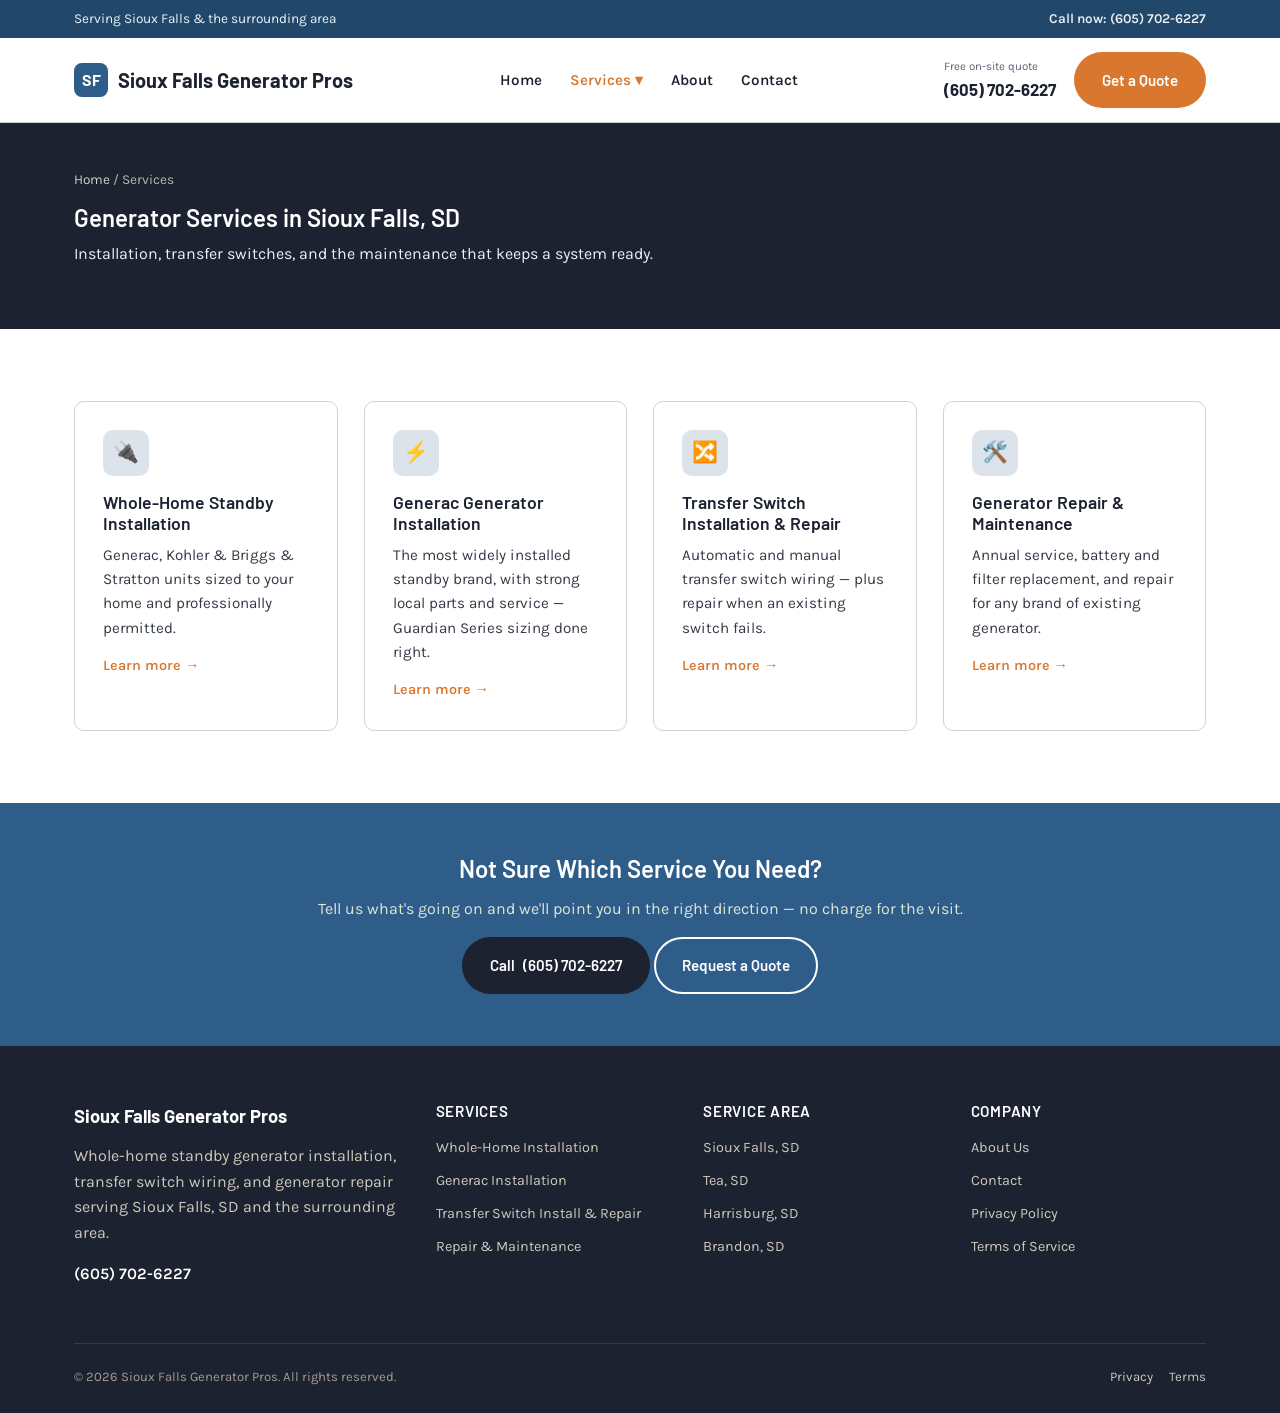
<file: services/index.html>
<!DOCTYPE html>
<html lang="en">
<head><link rel="icon" type="image/svg+xml" href="/favicon.svg">
<meta charset="UTF-8">
<meta name="viewport" content="width=device-width, initial-scale=1.0">
<title>Generator Services in Sioux Falls, SD</title>
<meta name="description" content="Whole-home standby generator installation, transfer switch wiring, and generator repair & maintenance in Sioux Falls, SD. Free written estimates.">
<link rel="canonical" href="https://siouxfallsgenerator.com/services/">

<meta property="og:type" content="website">
<meta property="og:site_name" content="Sioux Falls Generator Pros">
<meta property="og:title" content="Generator Services in Sioux Falls, SD">
<meta property="og:description" content="Whole-home standby generator installation, transfer switch wiring, and generator repair & maintenance in Sioux Falls, SD.">
<meta property="og:url" content="https://siouxfallsgenerator.com/services/">
<meta property="og:image" content="https://images.unsplash.com/photo-1741835063505-f76fdcb4d510?auto=format&fit=crop&w=1200&h=630&q=80">
<meta name="twitter:card" content="summary_large_image">
<meta name="twitter:title" content="Generator Services in Sioux Falls, SD">
<meta name="twitter:description" content="Whole-home standby generator installation, transfer switch wiring, and repair in Sioux Falls, SD.">

<script type="application/ld+json">
{
  "@context": "https://schema.org",
  "@type": "BreadcrumbList",
  "itemListElement": [
    { "@type": "ListItem", "position": 1, "name": "Home", "item": "https://siouxfallsgenerator.com/" },
    { "@type": "ListItem", "position": 2, "name": "Services" }
  ]
}
</script>

<link rel="preconnect" href="https://fonts.googleapis.com">
<link rel="preconnect" href="https://fonts.gstatic.com" crossorigin>
<link href="https://fonts.googleapis.com/css2?family=Karla:wght@400;500;600&family=Barlow:wght@600;700&display=swap" rel="stylesheet">
<link rel="stylesheet" href="../css/style.css">

<!-- Google Analytics 4 -->
<script async src="https://www.googletagmanager.com/gtag/js?id=G-G212NXBPZN"></script>
<script>
  window.dataLayer = window.dataLayer || [];
  function gtag(){dataLayer.push(arguments);}
  gtag('js', new Date());
  gtag('config', 'G-G212NXBPZN');
</script>

<!-- TODO: CallRail dynamic number insertion — paste your swap.js src here
<script id="callrail-swap" src="//cdn.callrail.com/companies/XXXXXXXXX/XXXXXXXXXXXXXXXX/12/swap.js" async></script>
-->

<script defer src="../js/config.js"></script>
<script defer src="../js/main.js"></script>
</head>
<body>

<div class="sfgp-topbar">
  <div class="sfgp-wrap">
    <span>Serving Sioux Falls & the surrounding area</span>
    <a class="js-phone-link" href="tel:+16057026227">Call now: <span class="js-phone-number">(605) 702-6227</span></a>
  </div>
</div>

<header class="sfgp-header">
  <div class="sfgp-wrap">
    <a href="../index" class="sfgp-logo">
      <span class="sfgp-logo-mark">SF</span>
      <span class="js-business-name">Sioux Falls Generator Pros</span>
    </a>
    <nav class="sfgp-nav js-site-nav">
      <a class="sfgp-nav-link" href="../index">Home</a>
      <div class="sfgp-has-dropdown js-has-dropdown">
        <a class="sfgp-nav-link" href="index" aria-current="page">Services ▾</a>
        <div class="sfgp-dropdown">
          <a href="whole-home-generator-installation">Whole-Home Standby Installation</a>
          <a href="generac-generator-installation">Generac Generator Installation</a>
          <a href="transfer-switch-installation">Transfer Switch Installation & Repair</a>
          <a href="generator-repair-maintenance">Generator Repair & Maintenance</a>
        </div>
      </div>
      <a class="sfgp-nav-link" href="../about">About</a>
      <a class="sfgp-nav-link" href="../contact">Contact</a>
    </nav>
    <div class="sfgp-header-cta">
      <div class="sfgp-header-phone">
        <small>Free on-site quote</small>
        <a class="js-phone-link" href="tel:+16057026227"><span class="js-phone-number">(605) 702-6227</span></a>
      </div>
      <a href="../contact" class="sfgp-btn sfgp-btn-primary">Get a Quote</a>
      <button class="sfgp-nav-toggle js-nav-toggle" aria-label="Open menu" aria-expanded="false">☰</button>
    </div>
  </div>
</header>

<main>
  <section class="sfgp-page-header">
    <div class="sfgp-wrap">
      <p class="sfgp-breadcrumb"><a href="../index">Home</a> / Services</p>
      <h1>Generator Services in Sioux Falls, SD</h1>
      <p>Installation, transfer switches, and the maintenance that keeps a system ready.</p>
    </div>
  </section>

  <section class="sfgp-section">
    <div class="sfgp-wrap">
      <div class="sfgp-grid sfgp-grid-4">
        <div class="sfgp-card">
          <div class="sfgp-card-icon">🔌</div>
          <h3>Whole-Home Standby Installation</h3>
          <p>Generac, Kohler & Briggs &amp; Stratton units sized to your home and professionally permitted.</p>
          <a class="sfgp-card-link" href="whole-home-generator-installation">Learn more →</a>
        </div>
        <div class="sfgp-card">
          <div class="sfgp-card-icon">⚡</div>
          <h3>Generac Generator Installation</h3>
          <p>The most widely installed standby brand, with strong local parts and service — Guardian Series sizing done right.</p>
          <a class="sfgp-card-link" href="generac-generator-installation">Learn more →</a>
        </div>
        <div class="sfgp-card">
          <div class="sfgp-card-icon">🔀</div>
          <h3>Transfer Switch Installation & Repair</h3>
          <p>Automatic and manual transfer switch wiring — plus repair when an existing switch fails.</p>
          <a class="sfgp-card-link" href="transfer-switch-installation">Learn more →</a>
        </div>
        <div class="sfgp-card">
          <div class="sfgp-card-icon">🛠️</div>
          <h3>Generator Repair & Maintenance</h3>
          <p>Annual service, battery and filter replacement, and repair for any brand of existing generator.</p>
          <a class="sfgp-card-link" href="generator-repair-maintenance">Learn more →</a>
        </div>
      </div>
    </div>
  </section>

  <section class="sfgp-cta-band">
    <div class="sfgp-wrap">
      <h2>Not Sure Which Service You Need?</h2>
      <p>Tell us what's going on and we'll point you in the right direction — no charge for the visit.</p>
      <a href="tel:+16057026227" class="sfgp-btn sfgp-btn-dark js-phone-link">Call <span class="js-phone-number">(605) 702-6227</span></a>
      <a href="../contact" class="sfgp-btn sfgp-btn-outline" style="border-color:#fff;color:#fff;">Request a Quote</a>
    </div>
  </section>
</main>

<footer class="sfgp-footer">
  <div class="sfgp-wrap">
    <div class="sfgp-footer-grid">
      <div>
        <div class="sfgp-footer-logo">Sioux Falls Generator Pros</div>
        <p>Whole-home standby generator installation, transfer switch wiring, and generator repair serving Sioux Falls, SD and the surrounding area.</p>
        <p class="js-phone-number" style="color:#fff;font-weight:600;">(605) 702-6227</p>
      </div>
      <div>
        <h4>Services</h4>
        <a href="whole-home-generator-installation">Whole-Home Installation</a>
        <a href="generac-generator-installation">Generac Installation</a>
        <a href="transfer-switch-installation">Transfer Switch Install &amp; Repair</a>
        <a href="generator-repair-maintenance">Repair & Maintenance</a>
      </div>
      <div>
        <h4>Service Area</h4>
        <a href="../index#service-area">Sioux Falls, SD</a>
        <a href="../index#service-area">Tea, SD</a>
        <a href="../index#service-area">Harrisburg, SD</a>
        <a href="../index#service-area">Brandon, SD</a>
      </div>
      <div>
        <h4>Company</h4>
        <a href="../about">About Us</a>
        <a href="../contact">Contact</a>
        <a href="../privacy-policy">Privacy Policy</a>
        <a href="../terms">Terms of Service</a>
      </div>
    </div>
    <div class="sfgp-footer-bottom">
      <span>© <span class="js-year">2026</span> Sioux Falls Generator Pros. All rights reserved.</span>
      <span><a href="../privacy-policy">Privacy</a><a href="../terms">Terms</a></span>
    </div>
  </div>
</footer>

<div class="sfgp-mobile-callbar">
  <a href="tel:+16057026227" class="js-phone-link">Call Now — Free Quote: <span class="js-phone-number">(605) 702-6227</span></a>
</div>

</body>
</html>
</file>
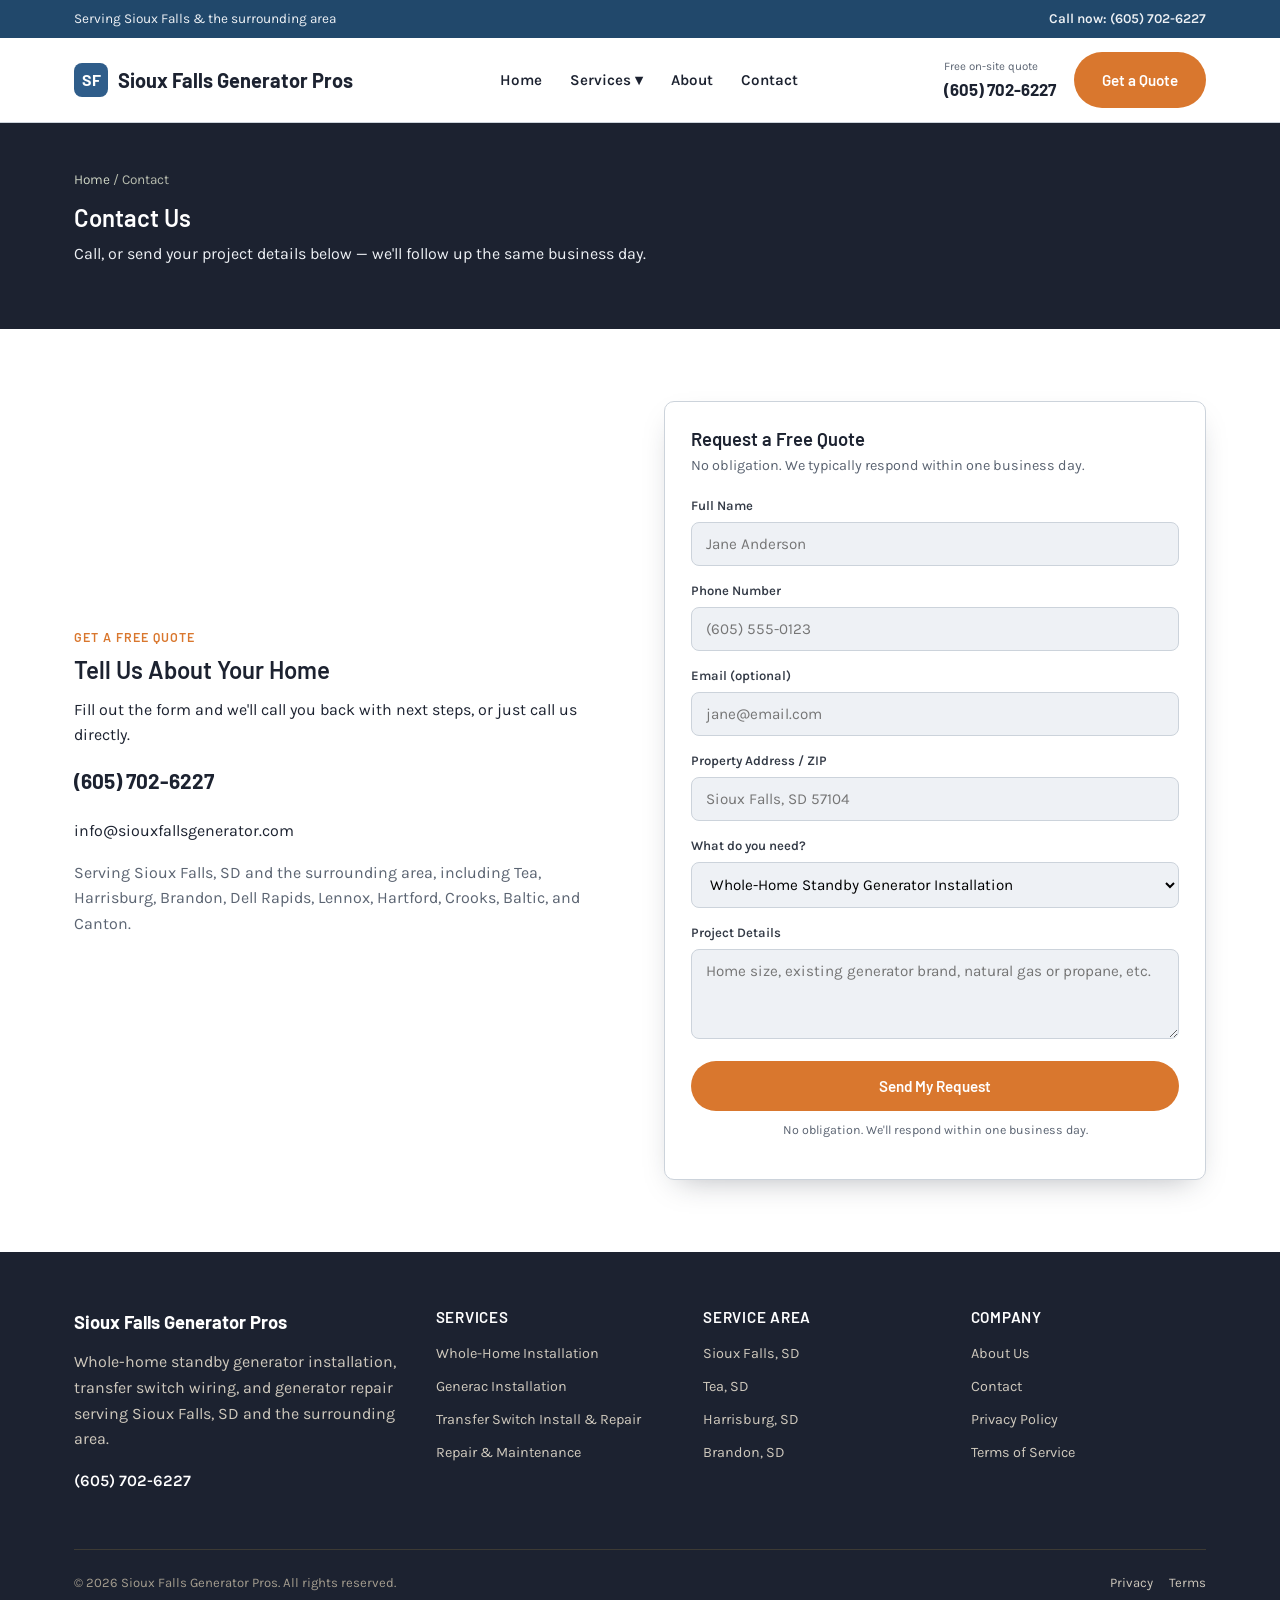
<file: contact.html>
<!DOCTYPE html>
<html lang="en">
<head><link rel="icon" type="image/svg+xml" href="/favicon.svg">
<meta charset="UTF-8">
<meta name="viewport" content="width=device-width, initial-scale=1.0">
<title>Contact Us | Sioux Falls Generator Pros</title>
<meta name="description" content="Request a free generator installation or repair quote in Sioux Falls, SD. Call or send your project details and we'll respond the same business day.">
<link rel="canonical" href="https://siouxfallsgenerator.com/contact">

<meta property="og:type" content="website">
<meta property="og:site_name" content="Sioux Falls Generator Pros">
<meta property="og:title" content="Contact Sioux Falls Generator Pros">
<meta property="og:description" content="Request a free generator installation or repair quote in Sioux Falls, SD. We'll respond the same business day.">
<meta property="og:url" content="https://siouxfallsgenerator.com/contact">
<meta property="og:image" content="https://images.unsplash.com/photo-1741835063505-f76fdcb4d510?auto=format&fit=crop&w=1200&h=630&q=80">
<meta name="twitter:card" content="summary_large_image">
<meta name="twitter:title" content="Contact Sioux Falls Generator Pros">
<meta name="twitter:description" content="Request a free generator installation or repair quote in Sioux Falls, SD.">

<script type="application/ld+json">
{
  "@context": "https://schema.org",
  "@type": "BreadcrumbList",
  "itemListElement": [
    { "@type": "ListItem", "position": 1, "name": "Home", "item": "https://siouxfallsgenerator.com/" },
    { "@type": "ListItem", "position": 2, "name": "Contact" }
  ]
}
</script>

<link rel="preconnect" href="https://fonts.googleapis.com">
<link rel="preconnect" href="https://fonts.gstatic.com" crossorigin>
<link href="https://fonts.googleapis.com/css2?family=Karla:wght@400;500;600&family=Barlow:wght@600;700&display=swap" rel="stylesheet">
<link rel="stylesheet" href="css/style.css">

<!-- Google Analytics 4 -->
<script async src="https://www.googletagmanager.com/gtag/js?id=G-G212NXBPZN"></script>
<script>
  window.dataLayer = window.dataLayer || [];
  function gtag(){dataLayer.push(arguments);}
  gtag('js', new Date());
  gtag('config', 'G-G212NXBPZN');
</script>

<!-- TODO: CallRail dynamic number insertion — paste your swap.js src here
<script id="callrail-swap" src="//cdn.callrail.com/companies/XXXXXXXXX/XXXXXXXXXXXXXXXX/12/swap.js" async></script>
-->

<script defer src="js/config.js"></script>
<script defer src="js/main.js"></script>
</head>
<body>

<div class="sfgp-topbar">
  <div class="sfgp-wrap">
    <span>Serving Sioux Falls & the surrounding area</span>
    <a class="js-phone-link" href="tel:+16057026227">Call now: <span class="js-phone-number">(605) 702-6227</span></a>
  </div>
</div>

<header class="sfgp-header">
  <div class="sfgp-wrap">
    <a href="index" class="sfgp-logo">
      <span class="sfgp-logo-mark">SF</span>
      <span class="js-business-name">Sioux Falls Generator Pros</span>
    </a>
    <nav class="sfgp-nav js-site-nav">
      <a class="sfgp-nav-link" href="index">Home</a>
      <div class="sfgp-has-dropdown js-has-dropdown">
        <a class="sfgp-nav-link" href="services/index">Services ▾</a>
        <div class="sfgp-dropdown">
          <a href="services/whole-home-generator-installation">Whole-Home Standby Installation</a>
          <a href="services/generac-generator-installation">Generac Generator Installation</a>
          <a href="services/transfer-switch-installation">Transfer Switch Installation & Repair</a>
          <a href="services/generator-repair-maintenance">Generator Repair & Maintenance</a>
        </div>
      </div>
      <a class="sfgp-nav-link" href="about">About</a>
      <a class="sfgp-nav-link" href="contact">Contact</a>
    </nav>
    <div class="sfgp-header-cta">
      <div class="sfgp-header-phone">
        <small>Free on-site quote</small>
        <a class="js-phone-link" href="tel:+16057026227"><span class="js-phone-number">(605) 702-6227</span></a>
      </div>
      <a href="contact" class="sfgp-btn sfgp-btn-primary">Get a Quote</a>
      <button class="sfgp-nav-toggle js-nav-toggle" aria-label="Open menu" aria-expanded="false">☰</button>
    </div>
  </div>
</header>

<main>
  <section class="sfgp-page-header">
    <div class="sfgp-wrap">
      <p class="sfgp-breadcrumb"><a href="index">Home</a> / Contact</p>
      <h1>Contact Us</h1>
      <p>Call, or send your project details below — we'll follow up the same business day.</p>
    </div>
  </section>

  <section class="sfgp-section">
    <div class="sfgp-wrap sfgp-split">
      <div class="sfgp-split-body">
        <span class="sfgp-eyebrow">Get a Free Quote</span>
        <h2 class="sfgp-mt-0">Tell Us About Your Home</h2>
        <p>Fill out the form and we'll call you back with next steps, or just call us directly.</p>
        <p style="font-size:1.3rem;font-weight:700;font-family:var(--sfgp-font-head);">
          <a class="js-phone-link" href="tel:+16057026227"><span class="js-phone-number">(605) 702-6227</span></a>
        </p>
        <p><a class="js-email" href="mailto:info@siouxfallsgenerator.com">info@siouxfallsgenerator.com</a></p>
        <p class="sfgp-text-stone">Serving Sioux Falls, SD and the surrounding area, including Tea, Harrisburg, Brandon, Dell Rapids, Lennox, Hartford, Crooks, Baltic, and Canton.</p>
      </div>

      <div>
        <div class="sfgp-quote-card">
          <h3>Request a Free Quote</h3>
          <p class="sfgp-form-sub">No obligation. We typically respond within one business day.</p>
          <form class="js-quote-form">
            <div class="sfgp-honeypot" aria-hidden="true">
              <label>Leave this field blank
                <input type="text" name="company_website" tabindex="-1" autocomplete="off">
              </label>
            </div>
            <div class="sfgp-field">
              <label for="c-name">Full Name</label>
              <input type="text" id="c-name" name="name" placeholder="Jane Anderson" required>
            </div>
            <div class="sfgp-field">
              <label for="c-phone">Phone Number</label>
              <input type="tel" id="c-phone" name="phone" placeholder="(605) 555-0123" required>
            </div>
            <div class="sfgp-field">
              <label for="c-email">Email (optional)</label>
              <input type="email" id="c-email" name="email" placeholder="jane@email.com">
            </div>
            <div class="sfgp-field">
              <label for="c-address">Property Address / ZIP</label>
              <input type="text" id="c-address" name="address" placeholder="Sioux Falls, SD 57104">
            </div>
            <div class="sfgp-field">
              <label for="c-service">What do you need?</label>
              <select id="c-service" name="service">
                <option>Whole-Home Standby Generator Installation</option>
                <option>Transfer Switch Installation</option>
                <option>Generator Repair or Maintenance</option>
                <option>Emergency Service — power is out now</option>
                <option>Not sure yet — just want a quote</option>
              </select>
            </div>
            <div class="sfgp-field">
              <label for="c-notes">Project Details</label>
              <textarea id="c-notes" name="notes" placeholder="Home size, existing generator brand, natural gas or propane, etc."></textarea>
            </div>
            <button type="submit" class="sfgp-btn sfgp-btn-primary sfgp-btn-block">Send My Request</button>
            <p class="sfgp-form-fine">No obligation. We'll respond within one business day.</p>
          </form>
        </div>
      </div>
    </div>
  </section>
</main>

<footer class="sfgp-footer">
  <div class="sfgp-wrap">
    <div class="sfgp-footer-grid">
      <div>
        <div class="sfgp-footer-logo">Sioux Falls Generator Pros</div>
        <p>Whole-home standby generator installation, transfer switch wiring, and generator repair serving Sioux Falls, SD and the surrounding area.</p>
        <p class="js-phone-number" style="color:#fff;font-weight:600;">(605) 702-6227</p>
      </div>
      <div>
        <h4>Services</h4>
        <a href="services/whole-home-generator-installation">Whole-Home Installation</a>
        <a href="services/generac-generator-installation">Generac Installation</a>
        <a href="services/transfer-switch-installation">Transfer Switch Install &amp; Repair</a>
        <a href="services/generator-repair-maintenance">Repair & Maintenance</a>
      </div>
      <div>
        <h4>Service Area</h4>
        <a href="index#service-area">Sioux Falls, SD</a>
        <a href="index#service-area">Tea, SD</a>
        <a href="index#service-area">Harrisburg, SD</a>
        <a href="index#service-area">Brandon, SD</a>
      </div>
      <div>
        <h4>Company</h4>
        <a href="about">About Us</a>
        <a href="contact">Contact</a>
        <a href="privacy-policy">Privacy Policy</a>
        <a href="terms">Terms of Service</a>
      </div>
    </div>
    <div class="sfgp-footer-bottom">
      <span>© <span class="js-year">2026</span> Sioux Falls Generator Pros. All rights reserved.</span>
      <span><a href="privacy-policy">Privacy</a><a href="terms">Terms</a></span>
    </div>
  </div>
</footer>

<div class="sfgp-mobile-callbar">
  <a href="tel:+16057026227" class="js-phone-link">Call Now — Free Quote: <span class="js-phone-number">(605) 702-6227</span></a>
</div>

</body>
</html>
</file>
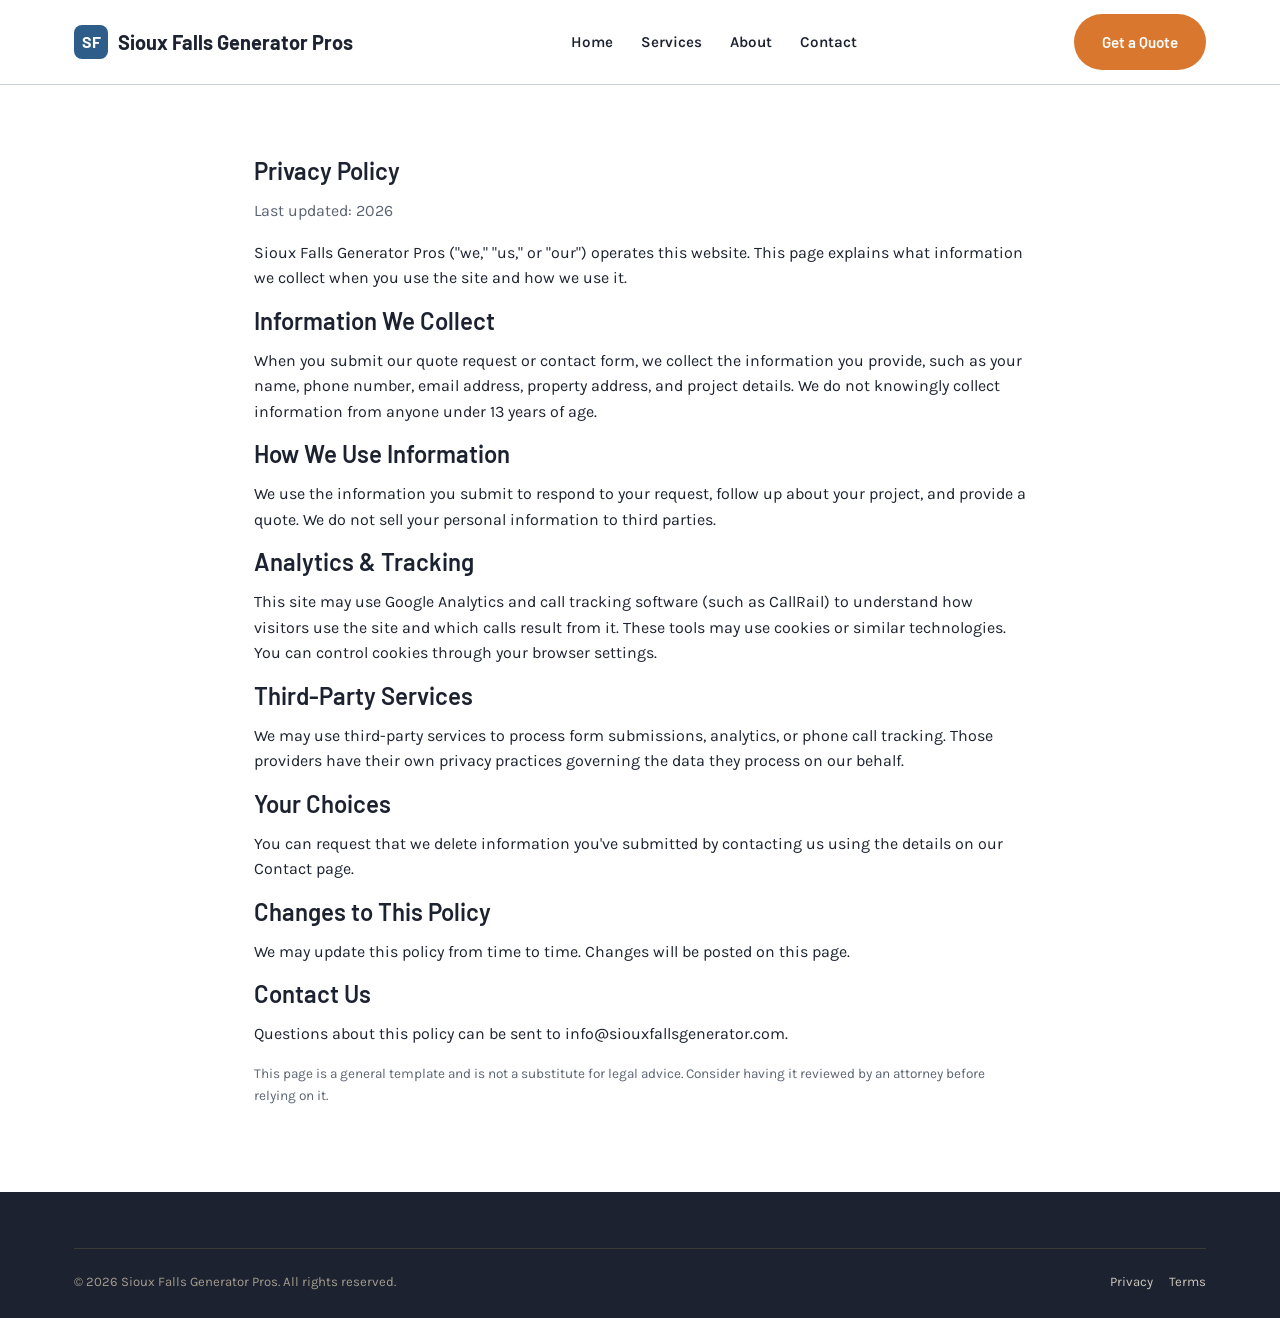
<file: privacy-policy.html>
<!DOCTYPE html>
<html lang="en">
<head><link rel="icon" type="image/svg+xml" href="/favicon.svg">
<meta charset="UTF-8">
<meta name="viewport" content="width=device-width, initial-scale=1.0">
<title>Privacy Policy | Sioux Falls Generator Pros</title>
<meta name="robots" content="noindex, follow">
<link rel="canonical" href="https://siouxfallsgenerator.com/privacy-policy">
<link rel="preconnect" href="https://fonts.googleapis.com">
<link rel="preconnect" href="https://fonts.gstatic.com" crossorigin>
<link href="https://fonts.googleapis.com/css2?family=Karla:wght@400;500;600&family=Barlow:wght@600;700&display=swap" rel="stylesheet">
<link rel="stylesheet" href="css/style.css">

<!-- Google Analytics 4 -->
<script async src="https://www.googletagmanager.com/gtag/js?id=G-G212NXBPZN"></script>
<script>
  window.dataLayer = window.dataLayer || [];
  function gtag(){dataLayer.push(arguments);}
  gtag('js', new Date());
  gtag('config', 'G-G212NXBPZN');
</script>

<script defer src="js/config.js"></script>
<script defer src="js/main.js"></script>
</head>
<body>

<header class="sfgp-header">
  <div class="sfgp-wrap">
    <a href="index" class="sfgp-logo">
      <span class="sfgp-logo-mark">SF</span>
      <span class="js-business-name">Sioux Falls Generator Pros</span>
    </a>
    <nav class="sfgp-nav js-site-nav">
      <a class="sfgp-nav-link" href="index">Home</a>
      <a class="sfgp-nav-link" href="services/index">Services</a>
      <a class="sfgp-nav-link" href="about">About</a>
      <a class="sfgp-nav-link" href="contact">Contact</a>
    </nav>
    <div class="sfgp-header-cta">
      <a href="contact" class="sfgp-btn sfgp-btn-primary">Get a Quote</a>
      <button class="sfgp-nav-toggle js-nav-toggle" aria-label="Open menu" aria-expanded="false">☰</button>
    </div>
  </div>
</header>

<main>
  <section class="sfgp-section" style="max-width:820px;margin:0 auto;padding-left:24px;padding-right:24px;">
    <h1>Privacy Policy</h1>
    <p class="sfgp-text-stone">Last updated: <span class="js-year">2026</span></p>

    <p>Sioux Falls Generator Pros ("we," "us," or "our") operates this website. This page explains what information we collect when you use the site and how we use it.</p>

    <h2>Information We Collect</h2>
    <p>When you submit our quote request or contact form, we collect the information you provide, such as your name, phone number, email address, property address, and project details. We do not knowingly collect information from anyone under 13 years of age.</p>

    <h2>How We Use Information</h2>
    <p>We use the information you submit to respond to your request, follow up about your project, and provide a quote. We do not sell your personal information to third parties.</p>

    <h2>Analytics & Tracking</h2>
    <p>This site may use Google Analytics and call tracking software (such as CallRail) to understand how visitors use the site and which calls result from it. These tools may use cookies or similar technologies. You can control cookies through your browser settings.</p>

    <h2>Third-Party Services</h2>
    <p>We may use third-party services to process form submissions, analytics, or phone call tracking. Those providers have their own privacy practices governing the data they process on our behalf.</p>

    <h2>Your Choices</h2>
    <p>You can request that we delete information you've submitted by contacting us using the details on our <a href="contact">Contact page</a>.</p>

    <h2>Changes to This Policy</h2>
    <p>We may update this policy from time to time. Changes will be posted on this page.</p>

    <h2>Contact Us</h2>
    <p>Questions about this policy can be sent to <a class="js-email" href="mailto:info@siouxfallsgenerator.com">info@siouxfallsgenerator.com</a>.</p>

    <p class="sfgp-text-stone" style="font-size:0.85rem;">This page is a general template and is not a substitute for legal advice. Consider having it reviewed by an attorney before relying on it.</p>
  </section>
</main>

<footer class="sfgp-footer">
  <div class="sfgp-wrap">
    <div class="sfgp-footer-bottom">
      <span>© <span class="js-year">2026</span> Sioux Falls Generator Pros. All rights reserved.</span>
      <span><a href="privacy-policy">Privacy</a><a href="terms">Terms</a></span>
    </div>
  </div>
</footer>

</body>
</html>
</file>
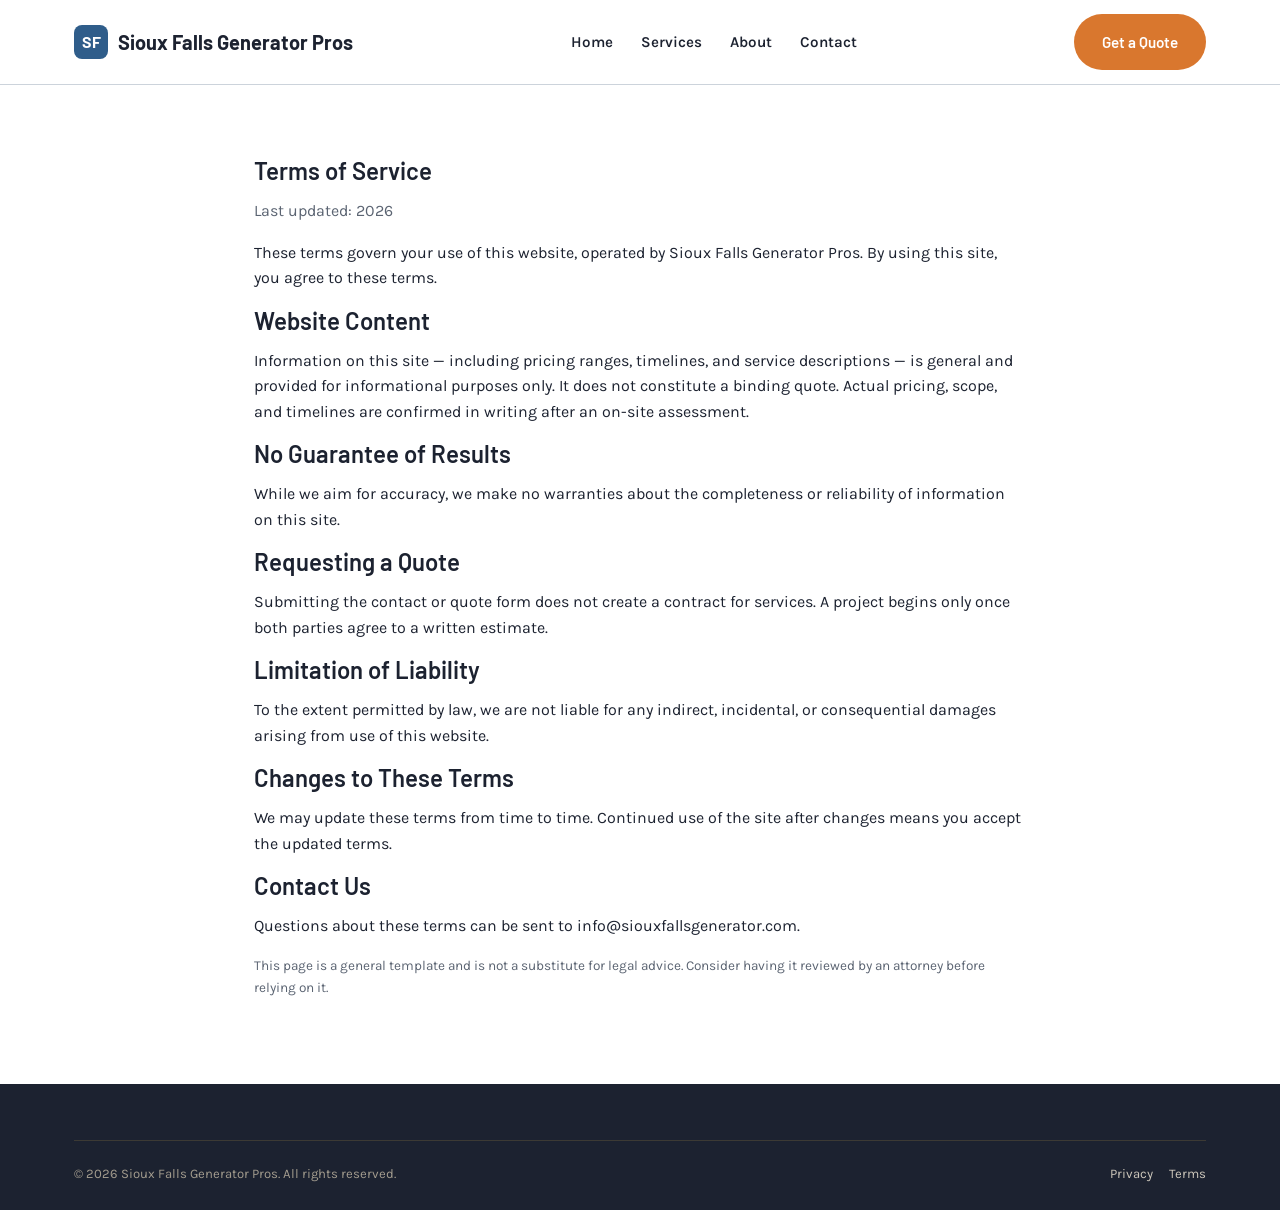
<file: terms.html>
<!DOCTYPE html>
<html lang="en">
<head><link rel="icon" type="image/svg+xml" href="/favicon.svg">
<meta charset="UTF-8">
<meta name="viewport" content="width=device-width, initial-scale=1.0">
<title>Terms of Service | Sioux Falls Generator Pros</title>
<meta name="robots" content="noindex, follow">
<link rel="canonical" href="https://siouxfallsgenerator.com/terms">
<link rel="preconnect" href="https://fonts.googleapis.com">
<link rel="preconnect" href="https://fonts.gstatic.com" crossorigin>
<link href="https://fonts.googleapis.com/css2?family=Karla:wght@400;500;600&family=Barlow:wght@600;700&display=swap" rel="stylesheet">
<link rel="stylesheet" href="css/style.css">

<!-- Google Analytics 4 -->
<script async src="https://www.googletagmanager.com/gtag/js?id=G-G212NXBPZN"></script>
<script>
  window.dataLayer = window.dataLayer || [];
  function gtag(){dataLayer.push(arguments);}
  gtag('js', new Date());
  gtag('config', 'G-G212NXBPZN');
</script>

<script defer src="js/config.js"></script>
<script defer src="js/main.js"></script>
</head>
<body>

<header class="sfgp-header">
  <div class="sfgp-wrap">
    <a href="index" class="sfgp-logo">
      <span class="sfgp-logo-mark">SF</span>
      <span class="js-business-name">Sioux Falls Generator Pros</span>
    </a>
    <nav class="sfgp-nav js-site-nav">
      <a class="sfgp-nav-link" href="index">Home</a>
      <a class="sfgp-nav-link" href="services/index">Services</a>
      <a class="sfgp-nav-link" href="about">About</a>
      <a class="sfgp-nav-link" href="contact">Contact</a>
    </nav>
    <div class="sfgp-header-cta">
      <a href="contact" class="sfgp-btn sfgp-btn-primary">Get a Quote</a>
      <button class="sfgp-nav-toggle js-nav-toggle" aria-label="Open menu" aria-expanded="false">☰</button>
    </div>
  </div>
</header>

<main>
  <section class="sfgp-section" style="max-width:820px;margin:0 auto;padding-left:24px;padding-right:24px;">
    <h1>Terms of Service</h1>
    <p class="sfgp-text-stone">Last updated: <span class="js-year">2026</span></p>

    <p>These terms govern your use of this website, operated by Sioux Falls Generator Pros. By using this site, you agree to these terms.</p>

    <h2>Website Content</h2>
    <p>Information on this site — including pricing ranges, timelines, and service descriptions — is general and provided for informational purposes only. It does not constitute a binding quote. Actual pricing, scope, and timelines are confirmed in writing after an on-site assessment.</p>

    <h2>No Guarantee of Results</h2>
    <p>While we aim for accuracy, we make no warranties about the completeness or reliability of information on this site.</p>

    <h2>Requesting a Quote</h2>
    <p>Submitting the contact or quote form does not create a contract for services. A project begins only once both parties agree to a written estimate.</p>

    <h2>Limitation of Liability</h2>
    <p>To the extent permitted by law, we are not liable for any indirect, incidental, or consequential damages arising from use of this website.</p>

    <h2>Changes to These Terms</h2>
    <p>We may update these terms from time to time. Continued use of the site after changes means you accept the updated terms.</p>

    <h2>Contact Us</h2>
    <p>Questions about these terms can be sent to <a class="js-email" href="mailto:info@siouxfallsgenerator.com">info@siouxfallsgenerator.com</a>.</p>

    <p class="sfgp-text-stone" style="font-size:0.85rem;">This page is a general template and is not a substitute for legal advice. Consider having it reviewed by an attorney before relying on it.</p>
  </section>
</main>

<footer class="sfgp-footer">
  <div class="sfgp-wrap">
    <div class="sfgp-footer-bottom">
      <span>© <span class="js-year">2026</span> Sioux Falls Generator Pros. All rights reserved.</span>
      <span><a href="privacy-policy">Privacy</a><a href="terms">Terms</a></span>
    </div>
  </div>
</footer>

</body>
</html>
</file>
<file: css/style.css>
/* =========================================================
   Sioux Falls Generator Pros — stylesheet
   Naming convention: sfgp-<component>[-<modifier>]
   ========================================================= */

:root {
  --sfgp-charcoal: #1c2230;
  --sfgp-stone: #5b6472;
  --sfgp-stone-dark: #333a46;
  --sfgp-sand: #eef1f5;
  --sfgp-sand-deep: #dde3ea;
  --sfgp-moss: #2f5d8a;
  --sfgp-moss-dark: #21486b;
  --sfgp-clay: #d9772e;
  --sfgp-clay-dark: #b85f1e;
  --sfgp-white: #ffffff;
  --sfgp-line: #ccd3db;

  --sfgp-font-head: "Barlow", "Segoe UI", sans-serif;
  --sfgp-font-body: "Karla", "Segoe UI", sans-serif;

  --sfgp-radius: 10px;
  --sfgp-shadow: 0 12px 30px -14px rgba(28, 34, 48, 0.35);
  --sfgp-max: 1180px;
}

* { box-sizing: border-box; }
html { scroll-behavior: smooth; }
body {
  margin: 0;
  font-family: var(--sfgp-font-body);
  color: var(--sfgp-charcoal);
  background: var(--sfgp-white);
  line-height: 1.6;
  -webkit-font-smoothing: antialiased;
}
img { max-width: 100%; display: block; }
a { color: inherit; text-decoration: none; }
h1, h2, h3, h4 {
  font-family: var(--sfgp-font-head);
  font-weight: 600;
  line-height: 1.2;
  margin: 0 0 0.5em;
  color: var(--sfgp-charcoal);
}
p { margin: 0 0 1em; }
ul { margin: 0; padding: 0; list-style: none; }

.sfgp-wrap {
  max-width: var(--sfgp-max);
  margin: 0 auto;
  padding: 0 24px;
}

.sfgp-eyebrow {
  display: inline-block;
  font-family: var(--sfgp-font-head);
  font-size: 0.78rem;
  font-weight: 600;
  letter-spacing: 0.08em;
  text-transform: uppercase;
  color: var(--sfgp-clay);
  margin-bottom: 0.6em;
}

/* ---------- Buttons ---------- */
.sfgp-btn {
  display: inline-flex;
  align-items: center;
  justify-content: center;
  gap: 8px;
  padding: 14px 26px;
  border-radius: 999px;
  font-family: var(--sfgp-font-head);
  font-weight: 600;
  font-size: 0.95rem;
  border: 2px solid transparent;
  cursor: pointer;
  transition: transform 0.15s ease, background 0.15s ease, color 0.15s ease;
}
.sfgp-btn:hover { transform: translateY(-1px); }
.sfgp-btn-primary {
  background: var(--sfgp-clay);
  color: var(--sfgp-white);
}
.sfgp-btn-primary:hover { background: var(--sfgp-clay-dark); }
.sfgp-btn-dark {
  background: var(--sfgp-charcoal);
  color: var(--sfgp-white);
}
.sfgp-btn-dark:hover { background: #111; }
.sfgp-btn-outline {
  background: transparent;
  border-color: var(--sfgp-charcoal);
  color: var(--sfgp-charcoal);
}
.sfgp-btn-outline:hover { background: var(--sfgp-charcoal); color: var(--sfgp-white); }
.sfgp-btn-block { width: 100%; }

/* ---------- Top utility bar ---------- */
.sfgp-topbar {
  background: var(--sfgp-moss-dark);
  color: var(--sfgp-sand);
  font-size: 0.85rem;
}
.sfgp-topbar .sfgp-wrap {
  display: flex;
  justify-content: space-between;
  align-items: center;
  padding-top: 8px;
  padding-bottom: 8px;
  gap: 12px;
  flex-wrap: wrap;
}
.sfgp-topbar a { font-weight: 600; }
.sfgp-topbar a:hover { color: var(--sfgp-white); }

/* ---------- Header / nav ---------- */
.sfgp-header {
  background: var(--sfgp-white);
  border-bottom: 1px solid var(--sfgp-line);
  position: sticky;
  top: 0;
  z-index: 50;
}
.sfgp-header .sfgp-wrap {
  display: flex;
  align-items: center;
  justify-content: space-between;
  padding-top: 14px;
  padding-bottom: 14px;
  gap: 16px;
}
.sfgp-logo {
  font-family: var(--sfgp-font-head);
  font-weight: 700;
  font-size: 1.25rem;
  color: var(--sfgp-charcoal);
  display: flex;
  align-items: center;
  gap: 10px;
  white-space: nowrap;
}
.sfgp-logo-mark {
  width: 34px;
  height: 34px;
  border-radius: 8px;
  background: var(--sfgp-moss);
  color: var(--sfgp-white);
  display: flex;
  align-items: center;
  justify-content: center;
  font-size: 1rem;
  flex: none;
}

.sfgp-nav {
  display: flex;
  align-items: center;
  gap: 28px;
}
.sfgp-nav-link {
  font-weight: 600;
  font-size: 0.95rem;
  padding: 8px 0;
}
.sfgp-nav-link:hover { color: var(--sfgp-clay); }
.sfgp-nav-link[aria-current="page"] { color: var(--sfgp-clay); }

.sfgp-has-dropdown { position: relative; }
.sfgp-dropdown {
  position: absolute;
  top: 100%;
  left: 0;
  background: var(--sfgp-white);
  border: 1px solid var(--sfgp-line);
  border-radius: var(--sfgp-radius);
  box-shadow: var(--sfgp-shadow);
  min-width: 260px;
  padding: 8px;
  display: none;
  z-index: 60;
}
.sfgp-has-dropdown:hover .sfgp-dropdown,
.sfgp-has-dropdown.is-open .sfgp-dropdown {
  display: block;
}
.sfgp-dropdown a {
  display: block;
  padding: 10px 12px;
  border-radius: 6px;
  font-size: 0.92rem;
  font-weight: 500;
}
.sfgp-dropdown a:hover { background: var(--sfgp-sand); color: var(--sfgp-clay-dark); }

.sfgp-header-cta {
  display: flex;
  align-items: center;
  gap: 18px;
}
.sfgp-header-phone {
  font-family: var(--sfgp-font-head);
  font-weight: 700;
  font-size: 1.05rem;
  color: var(--sfgp-charcoal);
  white-space: nowrap;
}
.sfgp-header-phone small {
  display: block;
  font-family: var(--sfgp-font-body);
  font-weight: 400;
  font-size: 0.72rem;
  color: var(--sfgp-stone);
}

.sfgp-nav-toggle {
  display: none;
  background: none;
  border: 1px solid var(--sfgp-line);
  border-radius: 8px;
  padding: 8px 10px;
  font-size: 1.2rem;
  cursor: pointer;
}

/* ---------- Hero ---------- */
.sfgp-hero {
  background: linear-gradient(180deg, var(--sfgp-sand) 0%, var(--sfgp-white) 100%);
  padding: 56px 0 64px;
}
.sfgp-hero .sfgp-wrap {
  display: grid;
  grid-template-columns: 1.1fr 0.9fr;
  gap: 48px;
  align-items: start;
}
.sfgp-hero h1 { font-size: clamp(2rem, 3.4vw, 2.75rem); }
.sfgp-hero-lede { font-size: 1.1rem; color: var(--sfgp-stone-dark); max-width: 54ch; }
.sfgp-hero-badges {
  display: flex;
  gap: 14px;
  flex-wrap: wrap;
  margin: 22px 0;
}
.sfgp-badge {
  font-size: 0.85rem;
  font-weight: 600;
  background: var(--sfgp-white);
  border: 1px solid var(--sfgp-line);
  padding: 8px 14px;
  border-radius: 999px;
}
.sfgp-hero-actions { display: flex; gap: 14px; flex-wrap: wrap; margin-top: 8px; }
.sfgp-hero-image {
  border-radius: var(--sfgp-radius);
  overflow: hidden;
  box-shadow: var(--sfgp-shadow);
}
.sfgp-hero-image img { width: 100%; height: 100%; object-fit: cover; min-height: 320px; }

/* ---------- Quote form card ---------- */
.sfgp-quote-card {
  background: var(--sfgp-white);
  border: 1px solid var(--sfgp-line);
  border-radius: var(--sfgp-radius);
  box-shadow: var(--sfgp-shadow);
  padding: 26px;
}
.sfgp-quote-card h3 { font-size: 1.15rem; margin-bottom: 4px; }
.sfgp-quote-card .sfgp-form-sub { color: var(--sfgp-stone); font-size: 0.9rem; margin-bottom: 18px; }
.sfgp-field { margin-bottom: 14px; }
.sfgp-field label {
  display: block;
  font-size: 0.82rem;
  font-weight: 600;
  margin-bottom: 6px;
  color: var(--sfgp-stone-dark);
}
.sfgp-field input,
.sfgp-field select,
.sfgp-field textarea {
  width: 100%;
  padding: 12px 14px;
  border: 1px solid var(--sfgp-line);
  border-radius: 8px;
  font-family: var(--sfgp-font-body);
  font-size: 0.95rem;
  background: var(--sfgp-sand);
}
.sfgp-field textarea { min-height: 90px; resize: vertical; }
.sfgp-field input:focus,
.sfgp-field select:focus,
.sfgp-field textarea:focus {
  outline: 2px solid var(--sfgp-moss);
  outline-offset: 1px;
  background: var(--sfgp-white);
}
.sfgp-honeypot { position: absolute; left: -9999px; opacity: 0; height: 0; }
.sfgp-form-fine { font-size: 0.78rem; color: var(--sfgp-stone); margin-top: 10px; text-align: center; }
.sfgp-form-message {
  margin-top: 14px;
  padding: 12px 14px;
  border-radius: 8px;
  background: #eaf1e6;
  border: 1px solid #c6dab9;
  font-size: 0.9rem;
  display: none;
}
.sfgp-form-message.is-visible { display: block; }
.sfgp-form-message--error { background: #fbe9e4; border-color: #eec3b5; color: var(--sfgp-clay-dark); }

/* ---------- Sections ---------- */
.sfgp-section { padding: 72px 0; }
.sfgp-section-alt { background: var(--sfgp-sand); }
.sfgp-section-dark { background: var(--sfgp-charcoal); color: var(--sfgp-sand); }
.sfgp-section-dark h2, .sfgp-section-dark h3 { color: var(--sfgp-white); }
.sfgp-section-head { max-width: 680px; margin: 0 auto 44px; text-align: center; }
.sfgp-section-head h2 { font-size: clamp(1.6rem, 2.6vw, 2.1rem); }
.sfgp-section-head p { color: var(--sfgp-stone); }

/* ---------- Card grid ---------- */
.sfgp-grid {
  display: grid;
  grid-template-columns: repeat(3, 1fr);
  gap: 26px;
}
.sfgp-grid-2 { grid-template-columns: repeat(2, 1fr); }
.sfgp-grid-4 { grid-template-columns: repeat(4, 1fr); }

.sfgp-card {
  background: var(--sfgp-white);
  border: 1px solid var(--sfgp-line);
  border-radius: var(--sfgp-radius);
  padding: 28px;
  transition: box-shadow 0.15s ease, transform 0.15s ease;
}
.sfgp-card:hover { box-shadow: var(--sfgp-shadow); transform: translateY(-2px); }
.sfgp-card-icon {
  width: 46px;
  height: 46px;
  border-radius: 10px;
  background: var(--sfgp-sand-deep);
  color: var(--sfgp-moss-dark);
  display: flex;
  align-items: center;
  justify-content: center;
  font-size: 1.3rem;
  margin-bottom: 16px;
}
.sfgp-card h3 { font-size: 1.1rem; }
.sfgp-card p { color: var(--sfgp-stone-dark); font-size: 0.95rem; margin-bottom: 12px; }
.sfgp-card-link { font-weight: 600; color: var(--sfgp-clay); font-size: 0.9rem; }
.sfgp-card-link:hover { text-decoration: underline; }

/* ---------- Media + text row ---------- */
.sfgp-split {
  display: grid;
  grid-template-columns: 1fr 1fr;
  gap: 48px;
  align-items: center;
}
.sfgp-split.sfgp-split-reverse .sfgp-split-media { order: 2; }
.sfgp-split-media img {
  border-radius: var(--sfgp-radius);
  box-shadow: var(--sfgp-shadow);
  width: 100%;
  height: 340px;
  object-fit: cover;
}
.sfgp-split-body .sfgp-eyebrow { display: block; }
.sfgp-list-check li {
  position: relative;
  padding-left: 28px;
  margin-bottom: 10px;
  font-size: 0.96rem;
}
.sfgp-list-check li::before {
  content: "✓";
  position: absolute;
  left: 0;
  top: 0;
  color: var(--sfgp-moss);
  font-weight: 700;
}

/* ---------- Pricing table ---------- */
.sfgp-table-wrap { overflow-x: auto; }
.sfgp-table {
  width: 100%;
  border-collapse: collapse;
  background: var(--sfgp-white);
  border: 1px solid var(--sfgp-line);
  border-radius: var(--sfgp-radius);
  overflow: hidden;
}
.sfgp-table th, .sfgp-table td {
  text-align: left;
  padding: 14px 18px;
  border-bottom: 1px solid var(--sfgp-line);
  font-size: 0.92rem;
}
.sfgp-table th {
  background: var(--sfgp-moss-dark);
  color: var(--sfgp-white);
  font-family: var(--sfgp-font-head);
  font-weight: 600;
}
.sfgp-table tr:last-child td { border-bottom: none; }
.sfgp-table-note { font-size: 0.85rem; color: var(--sfgp-stone); margin-top: 12px; }

/* ---------- Process steps ---------- */
.sfgp-steps {
  display: grid;
  grid-template-columns: repeat(5, 1fr);
  gap: 22px;
  counter-reset: step;
}
.sfgp-step { position: relative; padding-top: 8px; }
.sfgp-step-num {
  width: 40px;
  height: 40px;
  border-radius: 50%;
  background: var(--sfgp-clay);
  color: var(--sfgp-white);
  display: flex;
  align-items: center;
  justify-content: center;
  font-family: var(--sfgp-font-head);
  font-weight: 700;
  margin-bottom: 14px;
}
.sfgp-step h3 { font-size: 1rem; }
.sfgp-step p { font-size: 0.88rem; color: var(--sfgp-stone-dark); }

/* ---------- Service area chips ---------- */
.sfgp-chip-row { display: flex; flex-wrap: wrap; gap: 10px; }
.sfgp-chip {
  background: var(--sfgp-white);
  border: 1px solid var(--sfgp-line);
  padding: 9px 16px;
  border-radius: 999px;
  font-size: 0.88rem;
  font-weight: 600;
}

/* ---------- FAQ (native details/summary) ---------- */
.sfgp-faq { max-width: 820px; margin: 0 auto; }
.sfgp-faq-item {
  border-bottom: 1px solid var(--sfgp-line);
  padding: 6px 0;
}
.sfgp-faq-item summary {
  cursor: pointer;
  font-family: var(--sfgp-font-head);
  font-weight: 600;
  font-size: 1.02rem;
  padding: 14px 4px;
  list-style: none;
  display: flex;
  justify-content: space-between;
  align-items: center;
}
.sfgp-faq-item summary::-webkit-details-marker { display: none; }
.sfgp-faq-item summary::after {
  content: "+";
  font-size: 1.4rem;
  color: var(--sfgp-clay);
  margin-left: 12px;
  flex: none;
}
.sfgp-faq-item[open] summary::after { content: "–"; }
.sfgp-faq-item p { padding: 0 4px 16px; color: var(--sfgp-stone-dark); }

/* ---------- Trust / why us bullets ---------- */
.sfgp-trust-grid { display: grid; grid-template-columns: repeat(4, 1fr); gap: 24px; }
.sfgp-trust-item { text-align: center; }
.sfgp-trust-icon {
  width: 54px;
  height: 54px;
  margin: 0 auto 14px;
  border-radius: 50%;
  background: var(--sfgp-moss);
  color: var(--sfgp-white);
  display: flex;
  align-items: center;
  justify-content: center;
  font-size: 1.4rem;
}
.sfgp-trust-item h3 { font-size: 1rem; }
.sfgp-trust-item p { font-size: 0.88rem; color: var(--sfgp-stone); }

/* ---------- CTA band ---------- */
.sfgp-cta-band {
  background: var(--sfgp-moss);
  color: var(--sfgp-white);
  padding: 52px 0;
  text-align: center;
}
.sfgp-cta-band h2 { color: var(--sfgp-white); }
.sfgp-cta-band p { color: #dfe7d8; }

/* ---------- Page header (interior pages) ---------- */
.sfgp-page-header {
  background: var(--sfgp-charcoal);
  color: var(--sfgp-sand);
  padding: 46px 0;
}
.sfgp-page-header h1 { color: var(--sfgp-white); margin-bottom: 8px; }
.sfgp-breadcrumb { font-size: 0.85rem; color: #b7bcae; }
.sfgp-breadcrumb a { color: #cfd6c4; }
.sfgp-breadcrumb a:hover { color: var(--sfgp-white); }

/* ---------- Footer ---------- */
.sfgp-footer {
  background: var(--sfgp-charcoal);
  color: #cfc9bd;
  padding: 56px 0 26px;
}
.sfgp-footer-grid {
  display: grid;
  grid-template-columns: 1.4fr 1fr 1fr 1fr;
  gap: 32px;
  margin-bottom: 40px;
}
.sfgp-footer h4 {
  color: var(--sfgp-white);
  font-size: 0.95rem;
  text-transform: uppercase;
  letter-spacing: 0.05em;
  margin-bottom: 16px;
}
.sfgp-footer a { font-size: 0.9rem; display: block; margin-bottom: 10px; color: #cfc9bd; }
.sfgp-footer a:hover { color: var(--sfgp-white); }
.sfgp-footer-logo { color: var(--sfgp-white); font-family: var(--sfgp-font-head); font-weight: 700; font-size: 1.15rem; margin-bottom: 12px; }
.sfgp-footer-bottom {
  border-top: 1px solid #3c3a34;
  padding-top: 22px;
  display: flex;
  justify-content: space-between;
  flex-wrap: wrap;
  gap: 10px;
  font-size: 0.82rem;
  color: #a49d8f;
}
.sfgp-footer-bottom a { display: inline; margin: 0 0 0 16px; font-size: 0.82rem; }

/* ---------- Sticky mobile call bar ---------- */
.sfgp-mobile-callbar {
  display: none;
  position: fixed;
  bottom: 0;
  left: 0;
  right: 0;
  background: var(--sfgp-clay);
  z-index: 80;
}
.sfgp-mobile-callbar a {
  display: block;
  text-align: center;
  color: var(--sfgp-white);
  font-family: var(--sfgp-font-head);
  font-weight: 700;
  padding: 14px;
  font-size: 1rem;
}

/* ---------- Utility ---------- */
.sfgp-center { text-align: center; }
.sfgp-mt-0 { margin-top: 0; }
.sfgp-text-stone { color: var(--sfgp-stone); }

/* =========================================================
   Responsive
   ========================================================= */
@media (max-width: 980px) {
  .sfgp-hero .sfgp-wrap { grid-template-columns: 1fr; }
  .sfgp-hero-image { order: -1; }
  .sfgp-split { grid-template-columns: 1fr; }
  .sfgp-split.sfgp-split-reverse .sfgp-split-media { order: -1; }
  .sfgp-grid { grid-template-columns: repeat(2, 1fr); }
  .sfgp-steps { grid-template-columns: repeat(3, 1fr); }
  .sfgp-trust-grid { grid-template-columns: repeat(2, 1fr); }
  .sfgp-footer-grid { grid-template-columns: 1fr 1fr; }
}

@media (max-width: 860px) {
  .sfgp-topbar { display: none; }
  .sfgp-nav-toggle { display: inline-flex; }
  .sfgp-nav {
    position: absolute;
    top: 100%;
    left: 0;
    right: 0;
    background: var(--sfgp-white);
    border-bottom: 1px solid var(--sfgp-line);
    flex-direction: column;
    align-items: stretch;
    gap: 0;
    padding: 8px 24px 18px;
    display: none;
  }
  .sfgp-nav.is-open { display: flex; }
  .sfgp-nav-link { padding: 12px 0; border-bottom: 1px solid var(--sfgp-line); }
  .sfgp-has-dropdown .sfgp-dropdown {
    position: static;
    display: none;
    box-shadow: none;
    border: none;
    padding: 0 0 8px 12px;
  }
  .sfgp-has-dropdown.is-open .sfgp-dropdown { display: block; }
  .sfgp-header-phone { display: none; }
  .sfgp-mobile-callbar { display: block; }
  body { padding-bottom: 52px; }
}

@media (max-width: 700px) {
  .sfgp-grid, .sfgp-grid-2, .sfgp-grid-4 { grid-template-columns: 1fr; }
  .sfgp-steps { grid-template-columns: 1fr 1fr; }
  .sfgp-trust-grid { grid-template-columns: 1fr; }
  .sfgp-footer-grid { grid-template-columns: 1fr; gap: 26px; }
  .sfgp-footer-bottom { flex-direction: column; }
  .sfgp-footer-bottom a { margin: 0 16px 0 0; }
  .sfgp-section { padding: 52px 0; }
}
</file>
